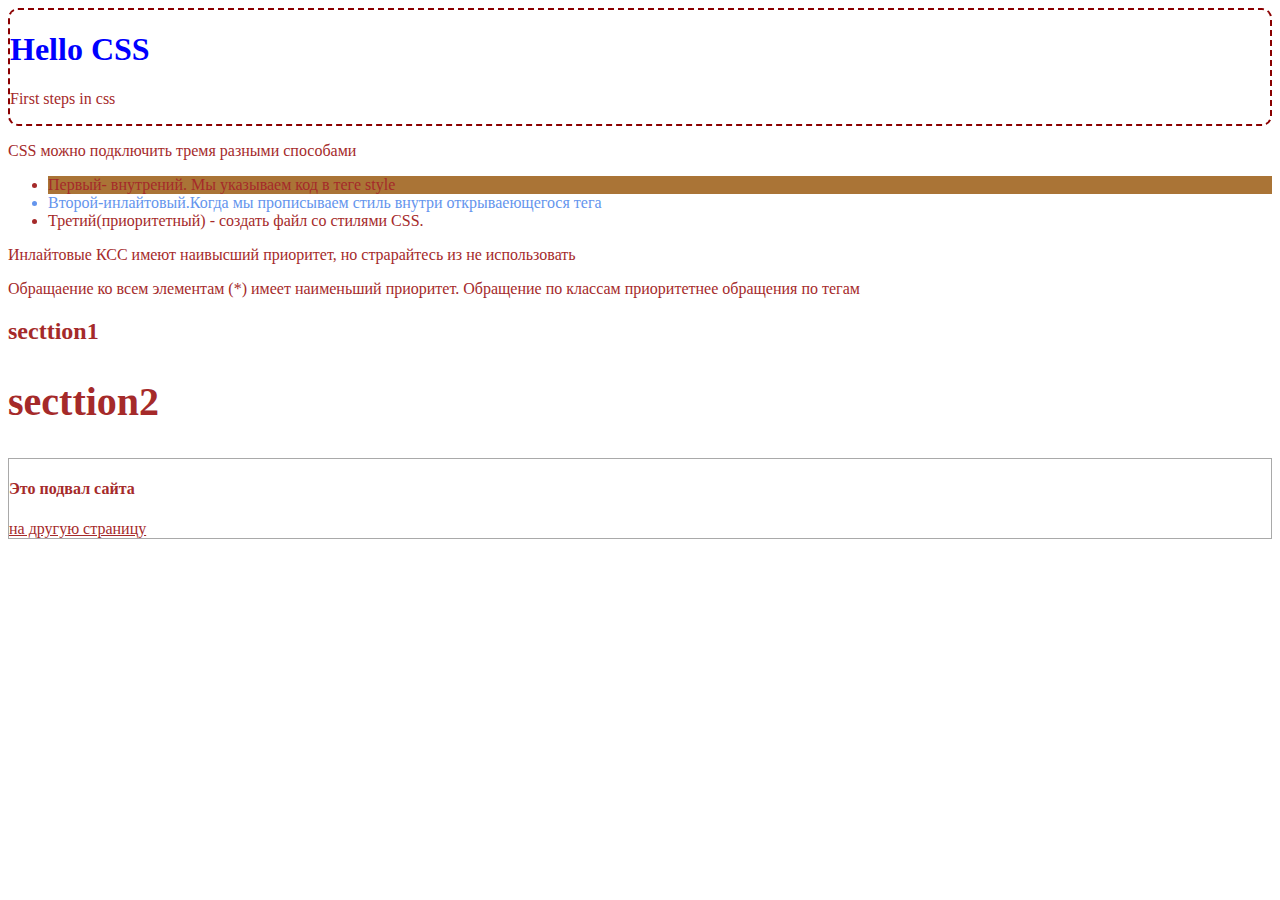
<file: lesson_02/index.html>
<!DOCTYPE html>
<html lang="en">

<head>
    <meta charset="UTF-8">
    <meta name="viewport" content="width=device-width, initial-scale=1.0">
    <style>
        .firstWay{
            background-color:rgb(170, 116, 54);
        }
        h1{
            color: green;
        }
    </style>
    <link rel="stylesheet" href="style.css">
    <title>CSS Info</title>
    <!-- <link rel="stylesheet" href="reset.css"> -->
</head>

<body>
    <header>
        <h1>Hello CSS</h1>
        <p>First steps in css</p>

    </header>
    <main>
        <p>CSS можно подключить тремя разными способами</p>
        <ul>
            <li class="firstWay">Первый- внутрений. Мы указываем код в теге style</li>
            <li style="color: cornflowerblue;">Второй-инлайтовый.Когда мы прописываем стиль внутри открываеющегося тега</li>
            <li>Третий(приоритетный) - создать файл со стилями CSS.</li>
        </ul>

        <p>Инлайтовые КСС имеют  наивысший приоритет, но страрайтесь из не использовать</p>
        <p>Обращаение ко всем элементам (*) имеет наименьший приоритет. Обращение по классам приоритетнее обращения по тегам</p>

    </main>
    <section>
        <h2 class="sectionFirst">secttion1</h2>
    </section>
    <section>
        <h2 class="section2">secttion2</h2>
    </section>

    <footer>
        <h4>Это подвал сайта</h4>
        <a href="/page1/page1.html">на другую страницу</a>

    </footer>

</body>

</html>
</file>
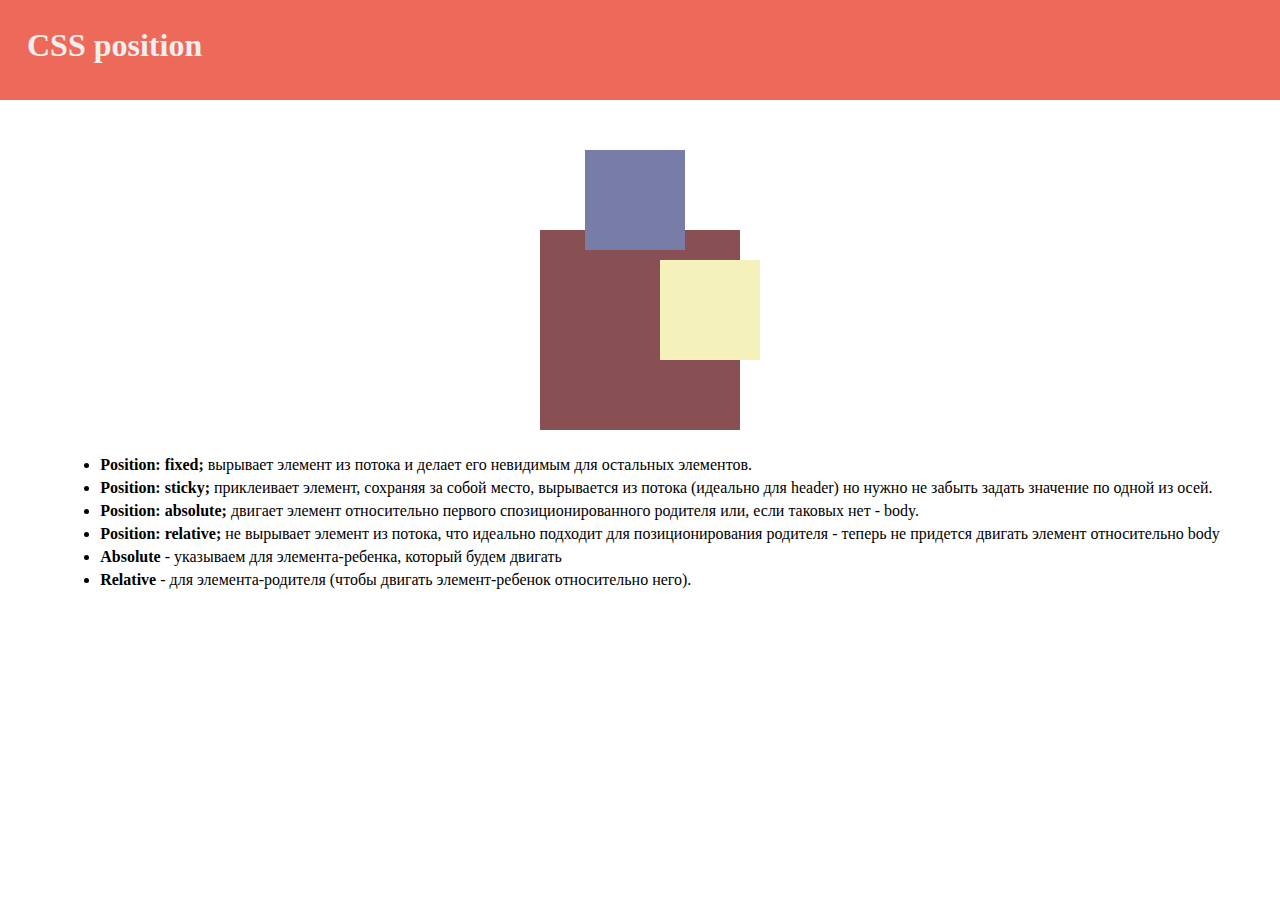
<file: lesson_05/index.html>
<!DOCTYPE html>
<html lang="en">
  <head>
    <meta charset="UTF-8" />
    <meta name="viewport" content="width=device-width, initial-scale=1.0" />
    <link rel="stylesheet" href="style.css" />
    <title>Position CSS</title>
  </head>
  <body>
    <header class="header">
      <h1>CSS position</h1>
    </header>


    <!-- <div class="initial">

   </div> -->
    <main class="main">
      <div class="square violet"></div>

      <div class="bigRedSquare">
        <div class="square sand"></div>
      </div>
      <ul>
         <li>
           <span>Position: fixed;</span> вырывает элемент из потока и делает его невидимым для
           остальных элементов.
         </li>
         <li>
           <span>Position: sticky;</span> приклеивает элемент, сохраняя за собой место, вырывается из потока (идеально для header) но нужно не забыть задать значение по одной из осей.
         </li>
         <li>
           <span>Position: absolute;</span> двигает элемент относительно первого спозиционированного родителя или, если таковых нет - body.
         </li>
         <li><span>Position: relative;</span> не вырывает элемент из потока, что идеально подходит для позиционирования родителя - теперь не придется двигать элемент относительно body</li>
         <li><span>Absolute</span> - указываем для элемента-ребенка, который будем двигать</li>
         <li><span>Relative</span> - для элемента-родителя (чтобы двигать элемент-ребенок относительно него).</li>
       </ul>


    </main>
    <footer class="footer"></footer>
  </body>
</html>
</file>
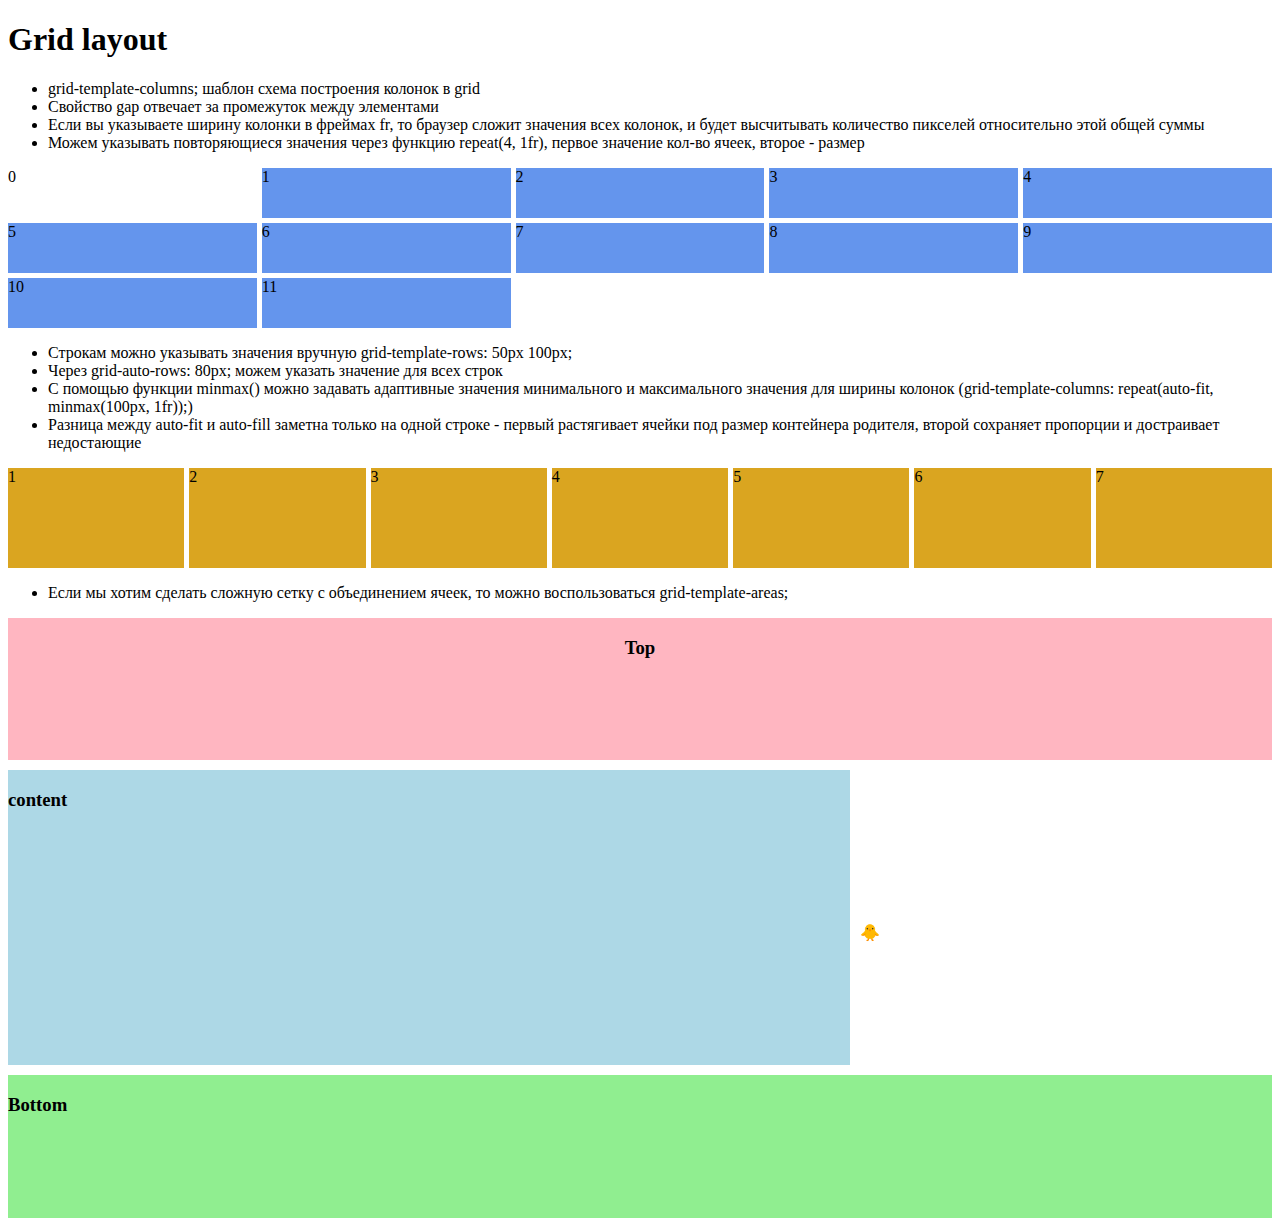
<file: lesson_06/index.html>
<!DOCTYPE html>
<html lang="en">
  <head>
    <meta charset="UTF-8" />
    <meta name="viewport" content="width=device-width, initial-scale=1.0" />
    <link rel="stylesheet" href="style.css" />
    <title>Grid layout</title>
  </head>
  <body>
    <h1>Grid layout</h1>
    <ul>
      <li>grid-template-columns; шаблон схема построения колонок в grid</li>
      <li>Свойство gap отвечает за промежуток между элементами</li>
      <li>
        Если вы указываете ширину колонки в фреймах fr, то браузер сложит
        значения всех колонок, и будет высчитывать количество пикселей
        относительно этой общей суммы
      </li>
      <li>
        Можем указывать повторяющиеся значения через функцию repeat(4, 1fr),
        первое значение кол-во ячеек, второе - размер
      </li>
    </ul>
    <div class="containerGrid">
      <span>0</span>
      <div class="gridItem">1</div>
      <div class="gridItem">2</div>
      <div class="gridItem">3</div>
      <div class="gridItem">4</div>
      <div class="gridItem">5</div>
      <div class="gridItem">6</div>
      <div class="gridItem">7</div>
      <div class="gridItem">8</div>
      <div class="gridItem">9</div>
      <div class="gridItem">10</div>
      <div class="gridItem">11</div>
    </div>
    <ul>
      <li>
        Строкам можно указывать значения вручную grid-template-rows: 50px 100px;
      </li>
      <li>Через grid-auto-rows: 80px; можем указать значение для всех строк</li>
      <li>
        С помощью функции minmax() можно задавать адаптивные значения
        минимального и максимального значения для ширины колонок
        (grid-template-columns: repeat(auto-fit, minmax(100px, 1fr));)
      </li>
      <li>
        Разница между auto-fit и auto-fill заметна только на одной строке -
        первый растягивает ячейки под размер контейнера родителя, второй
        сохраняет пропорции и достраивает недостающие
      </li>
    </ul>
    <div class="containerGridMinMax">
      <div class="gridItemAdaptiv">1</div>
      <div class="gridItemAdaptiv">2</div>
      <div class="gridItemAdaptiv">3</div>
      <div class="gridItemAdaptiv">4</div>
      <div class="gridItemAdaptiv">5</div>
      <div class="gridItemAdaptiv">6</div>
      <div class="gridItemAdaptiv">7</div>
    </div>
    <ul>
      <li>
        Если мы хотим сделать сложную сетку с объединением ячеек, то можно
        воспользоваться grid-template-areas;
      </li>
    </ul>
    <div class="containerGridAreas">
      <span class="chicken">🐥</span>
      <div class="top">
        <h3>Top</h3>
      </div>
      <div class="bottom">
        <h3>Bottom</h3>
      </div>
      <div class="content">
        <h3>content</h3>
      </div>
      <!-- <div class="imgWrapper">
        <img
          src="https://images-assets.nasa.gov/image/GSFC_20171208_Archive_e001016/GSFC_20171208_Archive_e001016~large.jpg?w=1920&h=1080&fit=clip&crop=faces%2Cfocalpoint"
          alt=""
        />
      </div> -->
    </div>
  </body>
</html>
</file>
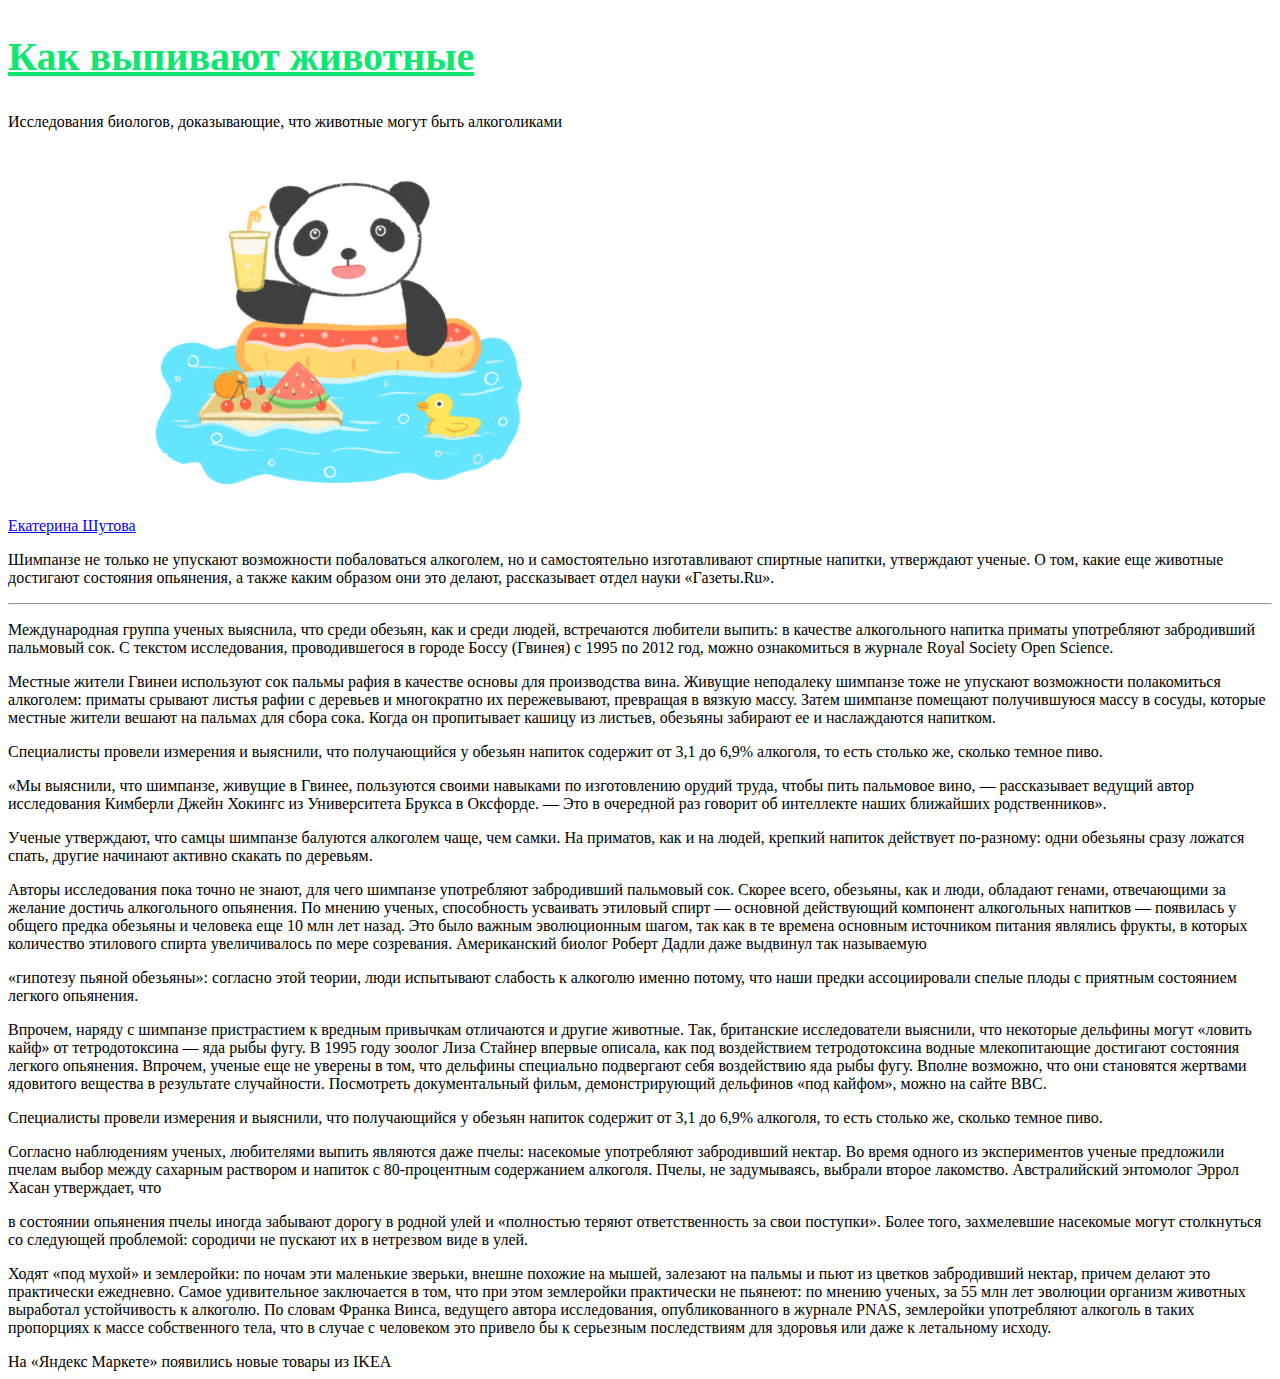
<file: lesson_02/HW_02/index.html>
<!DOCTYPE html>
<html lang="ru">

<head>
    <meta charset="UTF-8">
    <meta name="viewport" content="width=device-width, initial-scale=1.0">
    <meta http-equiv="X-UA-Compatible" content="ie=edge">
    <link rel="stylesheet" href="style.css">
    <title>Document</title>
</head>

<body>
    <header>

    </header>
    <main>
        <div>
            <h2 class="headline">Как выпивают животные</h2>

            <div class="subheader">
                <span>Исследования биологов, доказывающие, что животные могут быть алкоголиками
                </span>
            </div>

            <a href="https://www.gazeta.ru/gazeta/authors/ekaterina_shutova.shtml">Екатерина Шутова</a>
            <img id="panda" src="panda.png" alt="panda picture">
            <p class="intro">
                Шимпанзе не только не упускают возможности побаловаться алкоголем, но и самостоятельно изготавливают
                спиртные напитки, утверждают ученые. О том, какие еще животные достигают состояния опьянения, а также
                каким
                образом они это делают, рассказывает отдел науки «Газеты.Ru».
            </p>
            <hr>
        </div>
        <p class="main-text">
            Международная группа ученых выяснила, что среди обезьян, как и среди людей, встречаются любители выпить: в
            качестве алкогольного напитка приматы употребляют забродивший пальмовый сок. С текстом исследования,
            проводившегося в городе Боссу (Гвинея) с 1995 по 2012 год, можно ознакомиться в журнале Royal Society Open
            Science.
        </p>
        <p class="main-text text-more">
            Местные жители Гвинеи используют сок пальмы рафия в качестве основы для производства вина. Живущие
            неподалеку
            шимпанзе тоже не упускают возможности полакомиться алкоголем: приматы срывают листья рафии с деревьев и
            многократно их пережевывают, превращая в вязкую массу. Затем шимпанзе помещают получившуюся массу в сосуды,
            которые местные жители вешают на пальмах для сбора сока. Когда он пропитывает кашицу из листьев, обезьяны
            забирают ее и наслаждаются напитком.
        </p>
        <p class="idea">
            Специалисты провели измерения и выяснили, что получающийся у обезьян напиток содержит от 3,1 до 6,9%
            алкоголя,
            то есть столько же, сколько темное пиво.
        </p>
        <p class="main-text">
            «Мы выяснили, что шимпанзе, живущие в Гвинее, пользуются своими навыками по изготовлению орудий труда, чтобы
            пить
            пальмовое вино, — рассказывает ведущий автор исследования Кимберли Джейн Хокингс из Университета Брукса в
            Оксфорде.
            — Это в очередной раз говорит об интеллекте наших ближайших родственников».
        </p>
        <p class="main-text">
            Ученые утверждают, что самцы шимпанзе балуются алкоголем чаще, чем самки. На приматов, как и на людей,
            крепкий
            напиток действует по-разному: одни обезьяны сразу ложатся спать, другие начинают активно скакать по
            деревьям.
        </p>
        <p class="main-text">
            Авторы исследования пока точно не знают, для чего шимпанзе употребляют забродивший пальмовый сок. Скорее
            всего, обезьяны, как и люди, обладают генами, отвечающими за желание достичь алкогольного опьянения. По
            мнению ученых, способность усваивать этиловый спирт — основной действующий компонент алкогольных напитков —
            появилась у общего предка обезьяны и человека еще 10 млн лет назад. Это было важным эволюционным шагом, так
            как в те времена основным источником питания являлись фрукты, в которых количество этилового спирта
            увеличивалось по мере созревания. Американский биолог Роберт Дадли даже выдвинул так называемую
        </p>
        <p class="main-text">
            <span class="idea">
                «гипотезу пьяной обезьяны»: согласно этой теории, люди испытывают слабость к алкоголю именно потому, что
                наши предки ассоциировали спелые плоды с приятным состоянием легкого опьянения.
            </span>
        </p>
        <p class="main-text">
            Впрочем, наряду с шимпанзе пристрастием к вредным привычкам отличаются и другие животные. Так, британские
            исследователи выяснили, что некоторые дельфины могут «ловить кайф» от тетродотоксина — яда рыбы фугу. В 1995
            году зоолог Лиза Стайнер впервые описала, как под воздействием тетродотоксина водные млекопитающие достигают
            состояния легкого опьянения. Впрочем, ученые еще не уверены в том, что дельфины специально подвергают себя
            воздействию яда рыбы фугу. Вполне возможно, что они становятся жертвами ядовитого вещества в результате
            случайности. Посмотреть документальный фильм, демонстрирующий дельфинов «под кайфом», можно на сайте BBC.
        </p>
        <p class="main-text">
            <span class="idea">
                Специалисты провели измерения и выяснили, что получающийся у обезьян напиток содержит от 3,1 до 6,9%
                алкоголя,
                то есть столько же, сколько темное пиво.

            </span>
        </p>

        <p class="main-text">
            Согласно наблюдениям ученых, любителями выпить являются даже пчелы: насекомые употребляют забродивший
            нектар. Во время одного из экспериментов ученые предложили пчелам выбор между сахарным раствором и напиток с
            80-процентным содержанием алкоголя. Пчелы, не задумываясь, выбрали второе лакомство. Австралийский энтомолог
            Эррол Хасан утверждает, что
        </p>
        <p class="main-text">
            <span class="idea">
                в состоянии опьянения пчелы иногда забывают дорогу в родной улей и «полностью теряют ответственность за
                свои поступки». Более того, захмелевшие насекомые могут столкнуться со следующей проблемой: сородичи не
                пускают их в нетрезвом виде в улей.
            </span>
        </p>
        <p class="main-text">
            Ходят «под мухой» и землеройки: по ночам эти маленькие зверьки, внешне похожие на мышей, залезают на пальмы
            и пьют из цветков забродивший нектар, причем делают это практически ежедневно. Самое удивительное
            заключается в том, что при этом землеройки практически не пьянеют: по мнению ученых, за 55 млн лет эволюции
            организм животных выработал устойчивость к алкоголю. По словам Франка Винса, ведущего автора исследования,
            опубликованного в журнале PNAS, землеройки употребляют алкоголь в таких пропорциях к массе собственного
            тела, что в случае с человеком это привело бы к серьезным последствиям для здоровья или даже к летальному
            исходу.
        </p>
    </main>


    <footer>
        <div class="footer-element">На «Яндекс Маркете» появились новые товары из IKEA</div>
    </footer>
</body>

</html>
</file>
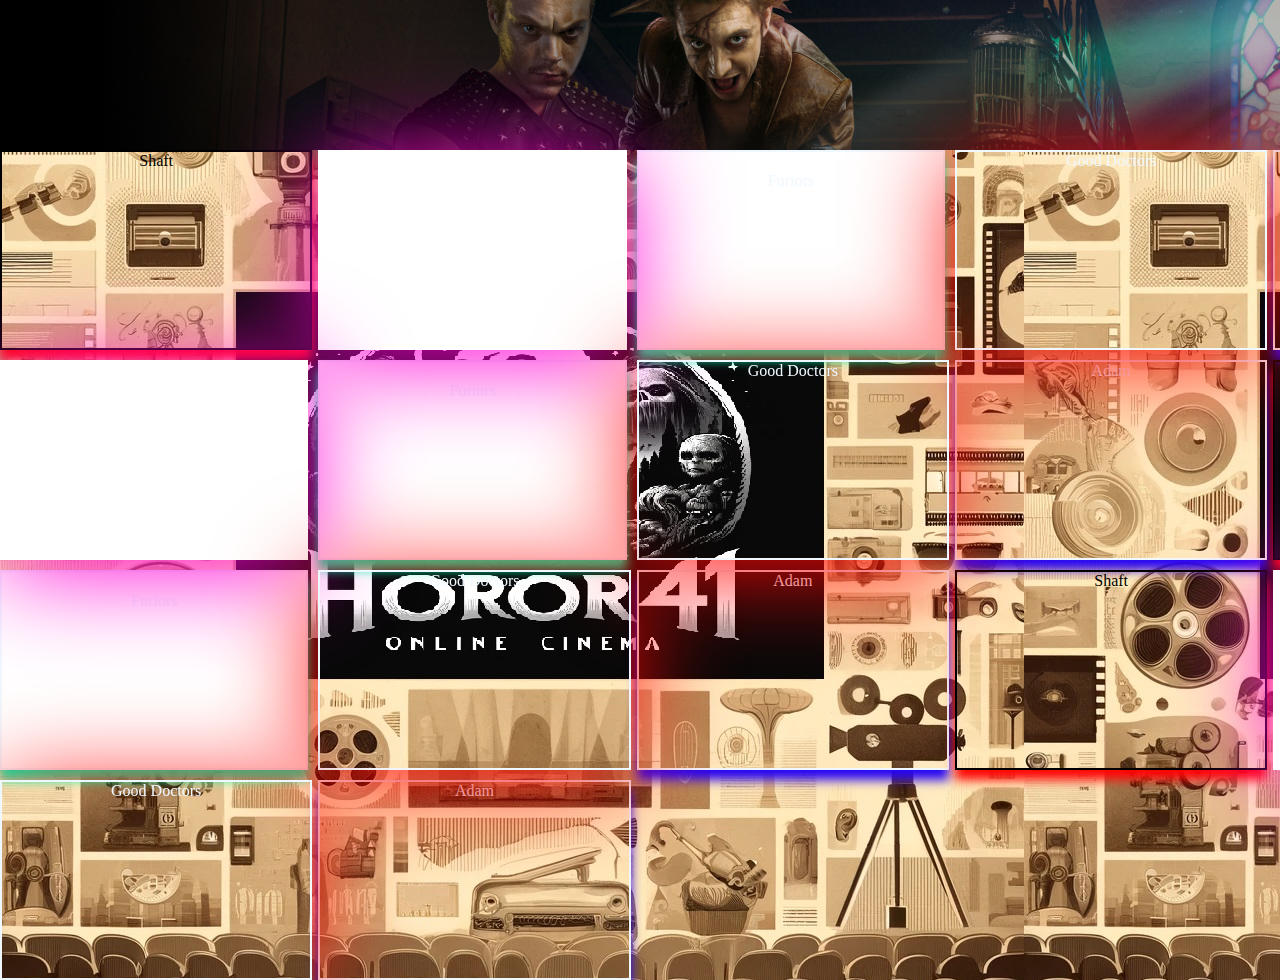
<file: lesson_04/Work/index.html>
<!DOCTYPE html>
<html lang="en">

<head>
    <meta charset="UTF-8">
    <meta name="viewport" content="width=device-width, initial-scale=1.0">
    <link rel="stylesheet" href="style.css">
    <title>Document</title>
</head>

<body>
    <header class="header">

        <img src="Image20240404204502.jpg" alt="">






    </header>
    <main>
        <div class="classTTP">
            <div class="class1">Shaft</div>
            <div class="class2">Transformers
            </div>
            <div class="class3">Furiors</div>
            <div class="class4">Good Doctors </div>

            <div class="class5">Adam</div>


            <div class="class1">Shaft</div>
            <div class="class2">Transformers
            </div>
            <div class="class3">Furiors</div>
            <div class="class4">Good Doctors </div>

            <div class="class5">Adam</div>


            <div class="class1">Shaft</div>
            <div class="class2">Transformers
            </div>
            <div class="class3">Furiors</div>
            <div class="class4">Good Doctors </div>

            <div class="class5">Adam</div>


            <div class="class1">Shaft</div>
            <div class="class2">Transformers
            </div>
            <div class="class3">Furiors</div>
            <div class="class4">Good Doctors </div>

            <div class="class5">Adam</div>
        </div>
    </main>
</body>

</html>
</file>
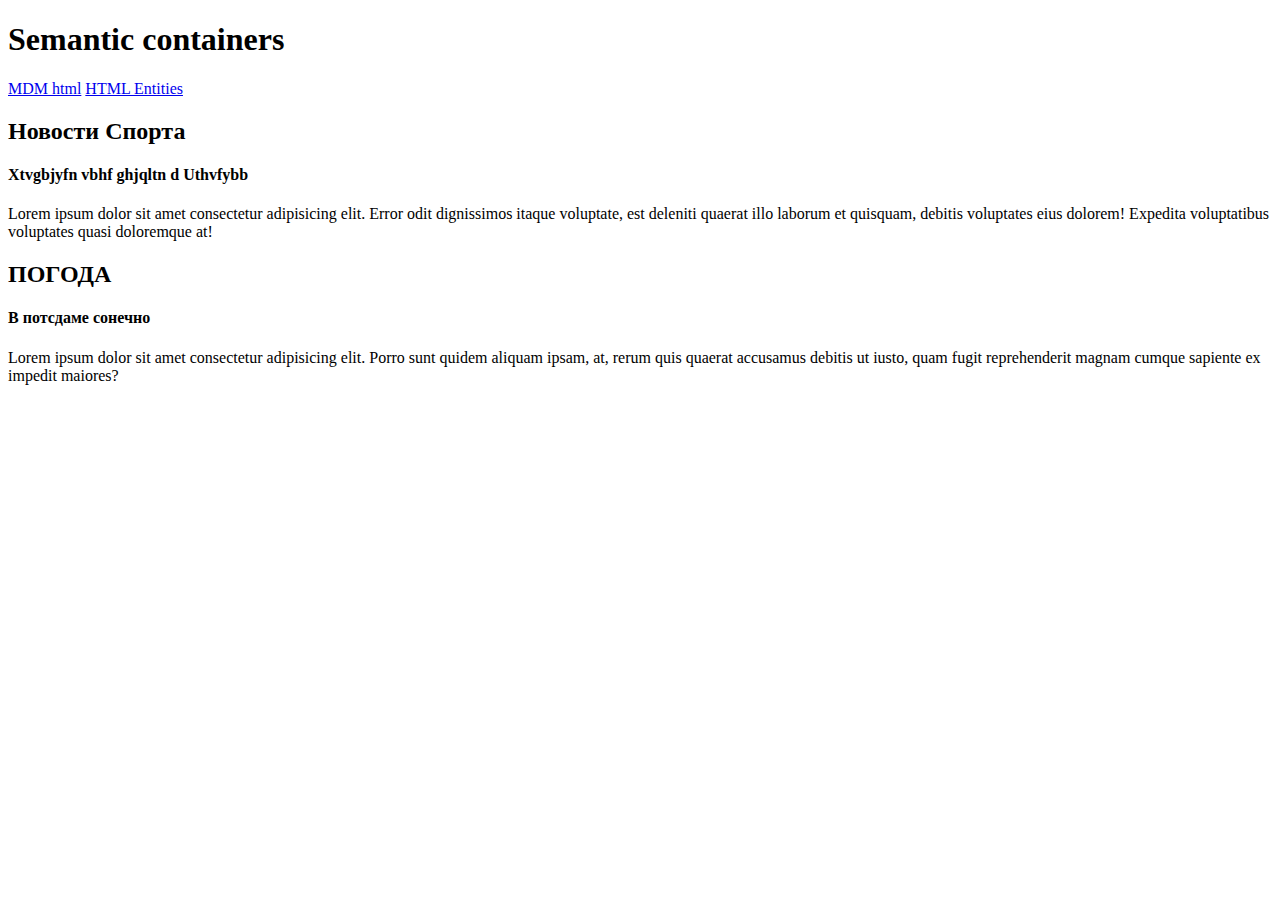
<file: LESSON_011/semantic.html>
<!DOCTYPE html>
<html lang="en">

<head>
    <meta charset="UTF-8">
    <meta name="viewport" content="width=device-width, initial-scale=1.0">
    <title>Document</title>
</head>

<nav>
    <h1>Semantic containers</h1>
    <a target="_blank" href="https://developer.mozilla.org/ru/docs/Learn/HTML/Introduction_to_HTML/Getting_started">MDM
        html</a>

    <a target="_blank"
        href="https://www.w3schools.com/html/html_entities.asp#:~:text=To%20display%20a%20less%20than,to%20remember%20than%20entity%20numbers.">HTML
        Entities</a>

</nav>

<body>
    <header></header>
    <main>
        <section>
            <h2> Новости Спорта</h2>
            <article>
                <h4>Xtvgbjyfn vbhf ghjqltn d Uthvfybb</h4>
                <p>Lorem ipsum dolor sit amet consectetur adipisicing elit. Error odit dignissimos itaque voluptate, est deleniti quaerat illo laborum et quisquam, debitis voluptates eius dolorem! Expedita voluptatibus voluptates quasi doloremque at!</p>

            </article>
            <article>
                <h2>
                    ПОГОДА
                </h2>
                <h4> В потсдаме сонечно</h4>
                <p>Lorem ipsum dolor sit amet consectetur adipisicing elit. Porro sunt quidem aliquam ipsam, at, rerum quis quaerat accusamus debitis ut iusto, quam fugit reprehenderit magnam cumque sapiente ex impedit maiores?</p>
                
            </article>
        </section>


    </main>
    <footer></footer>

</body>

</html>
</file>
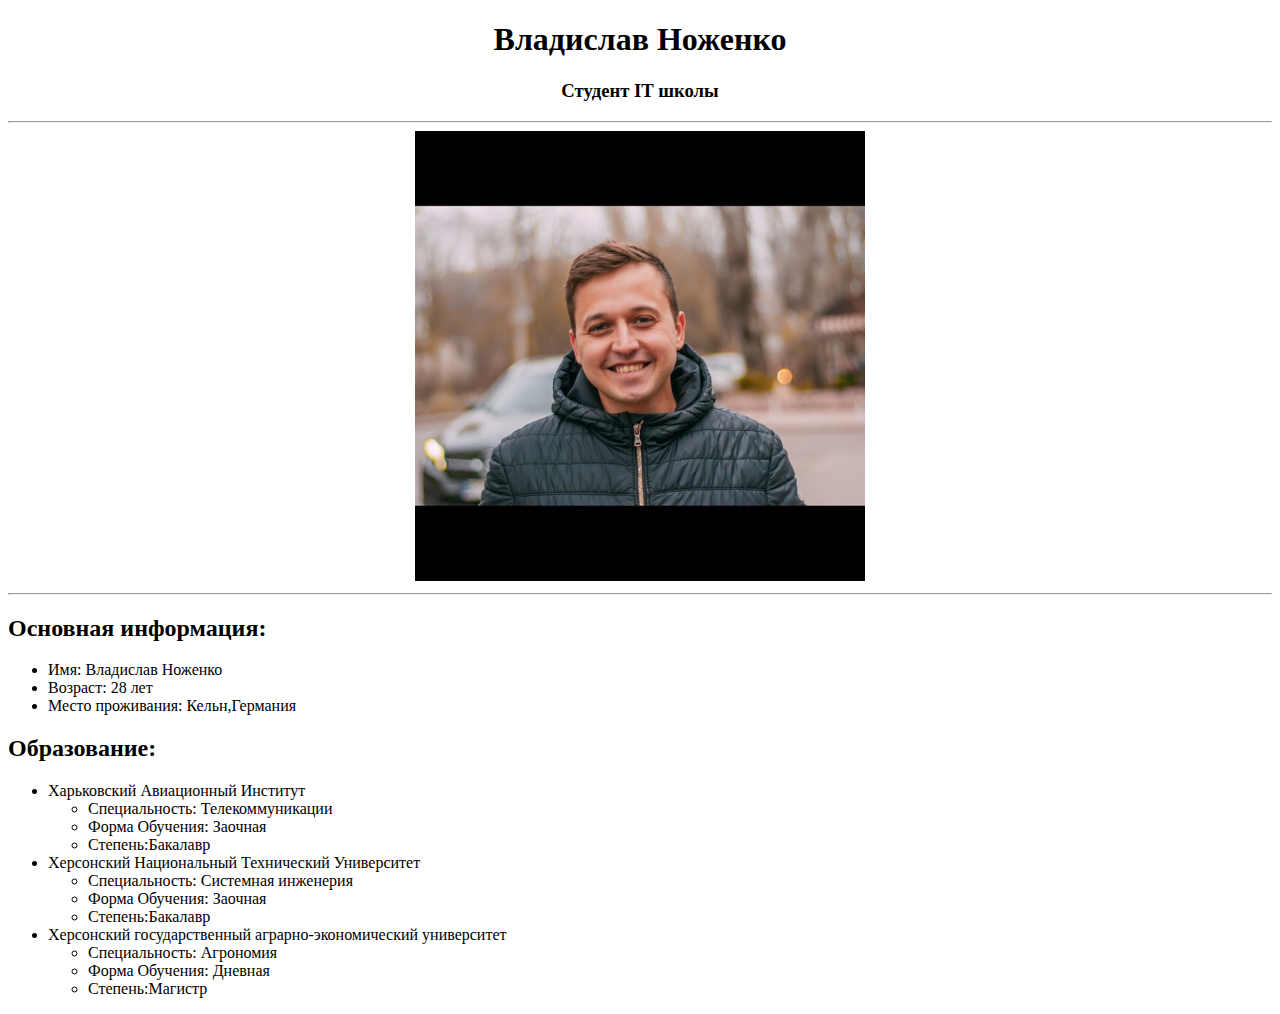
<file: HomeWork/HW_01/HW_01.html>
<!DOCTYPE html>
<html lang="en">

<head>
    <meta charset="UTF-8">
    <meta name="viewport" content="width=device-width, initial-scale=1.0">
    <title>Document</title>
</head>

<body>
    <header>
        <h1 style="text-align: center;">Владислав Ноженко</h1>
        <h3 style="text-align: center;">Студент IT школы</h3>
        <hr>

    </header>
    <main>
        <div style="text-align: center;">
            <img width="450" src="photo_2022-03-12_00-50-50.jpg" alt="">
            <hr>
        </div>
        <h2>Основная информация:</h2>
        <ul>
            <li>Имя: Владислав Ноженко</li>
            <li>Возраст: 28 лет</li>
            <li>Место проживания: Кельн,Германия</li>
        </ul>
        <h2>Образование:</h2>
        <ul>
            <li>Харьковский Авиационный Институт</li>
            <ul>
                <li>Специальность: Телекоммуникации</li>
                <li>Форма Обучения: Заочная</li>
                <li>Степень:Бакалавр</li>
            </ul>
            <li>Херсонский Национальный Технический Университет</li>
            <ul>
                <li>Специальность: Системная инженерия</li>
                <li>Форма Обучения: Заочная</li>
                <li>Степень:Бакалавр</li>
            </ul>
            <li>Херсонский государственный аграрно-экономический университет</li>
            <ul>
                <li>Специальность: Агрономия</li>
                <li>Форма Обучения: Дневная</li>
                <li>Степень:Магистр</li>
            </ul>
        </ul>
        





    </main>
    <footer>


    </footer>
</body>

</html>
</file>
<file: lesson_02/style.css>
* {
    color: brown;
}

body {
    margin: 8px;
}
header{
    border-radius: 10px;
    border: 2px dashed darkred;
}



footer {
    border: 1px solid darkgray;
}

#heading {

    color: black;
}



h1 {
    color: blue;
}



.sectionFirst {
    color: brown;
}

.section2 {
    font-size: 40px;
}
</file>
<file: lesson_05/style.css>
* {
    box-sizing: border-box;
 }
 
 body {
    margin: 0;
 }
 
 .header {
    width: 100%;
    min-height: 100px;
    padding: 27px;
    background-color: #ed6a5a;
    position: sticky;
    top: 0px;
    z-index: 2;
 }
 
 /* .initial {
    background-color: #E6EBE0;
    min-height: 100px;
 } */
 
 .header>h1 {
    color: rgb(238, 238, 238);
    margin: 0;
 }
 
 .main {
    display: flex;
    flex-direction: column;
    align-items: center;
 }
 
 
 .square {
    height: 100px;
    width: 100px;
    margin: 10px;
 }
 
 .bigRedSquare {
    height: 200px;
    width: 200px;
    margin: 10px;
    background-color: #885053;
    /* говорим relative чтобы спозиционировать родитель для absolute, но не повлиять на верстку */
    position: relative;
 }
 
 .sand {
    position: absolute;
    top: 20px;
    left: 110px;
    background-color: #F4F1BB;
 }
 
 .violet {
    position: relative;
    top: 40px;
    z-index: 1;
    left: -5px;
    background-color: #777DA7;
 }
 
 li {
    margin-bottom: 5px;
 }
 
 li>span {
    font-weight: bold;
 }
</file>
<file: lesson_06/style.css>
p {
    margin: 0;
 }
 
 .containerGrid {
    width: 100%;
    display: grid;
    /* шаблон схема построения колонок в grid */
    /* grid-template-columns: 25% 25% 50%; */
    grid-template-columns: repeat(5, 1fr);
    gap: 5px;
    /* grid-template-rows: 50px 100px; */
    grid-auto-rows: 50px;
 }
 
 .gridItem {
    background-color: cornflowerblue;
 }
 
 .containerGridMinMax {
    width: 100%;
    display: grid;
    gap: 5px;
    grid-template-columns: repeat(auto-fit, minmax(100px, 1fr));
    grid-auto-rows: 100px;
 }
 
 .gridItemAdaptiv {
    background-color: goldenrod;
 }
 
 .containerGridAreas {
    width: 100%;
    height: 600px;
    display: grid;
    gap: 10px;
    grid-template-rows: repeat(4, 1fr);
    grid-template-areas:
       'header header header'
       'content content item'
       'content content 🐥'
       'footer footer footer'
    ;
 }
 
 
 .content {
    background-color: lightblue;
    grid-area: content;
 }
 
 .top {
    display: flex;
    justify-content: center;
    background-color: lightpink;
    grid-area: header;
 }
 
 .bottom {
    background-color: lightgreen;
    grid-area: footer;
 }
 
 .chicken {
    grid-area: 🐥;
 }
</file>
<file: lesson_02/HW_02/style.css>
img {
    height: 400px;

}

.headline {
    color: rgb(13, 231, 111);
    font-size: 40px;
    text-decoration: underline;
}
.sunheader {
border: 1px solid #FF6850;

}
</file>
<file: lesson_04/Work/style.css>
.classTTP {
    width: 100%;
    display: grid;
    gap: 10px ;
    grid-template-columns: repeat(auto-fit,minmax(300px,1fr));
    grid-auto-rows: 200px;
    
    

}

.header {
    display: flex;
    position: sticky;
    top: 0px;
    width: 100%;
    height: 150px;

    z-index: 1;


}

.class1 {
    border: 2px solid;
    width: 100%;
    text-align: center;
    background-image: url(https://avatars.mds.yandex.net/get-kinopoisk-image/1629390/a222fcc0-510a-4b01-9772-8c36e6ff050f/300x);
    /* background-size: cover;
    position: relative; */
    box-shadow: 0 10px 10px rgb(255, 6, 6);
    
}

.class2 {
    border: 2px solid;
    width: 100%;
    text-align: center;
    background-image: url(https://avatars.mds.yandex.net/get-kinopoisk-image/1898899/f46224db-43cd-49b1-a8d3-bac5902457bd/1920x);
    background-size: cover;
    background-color: white;
    padding: 20px;
    box-sizing: border-box;
    color: white;
    /* position: relative; */
    
    box-shadow: 0 10px 100px rgb(255, 1, 213);
    z-index: 2;

}

.class3 {
    border: 2px solid;
    width: 100%;
    text-align: center;
    background-image: url(https://m.media-amazon.com/images/I/91eJuFWj41L._SY445_.jpg);
    background-size: cover;
    background-color: white;
    padding: 20px;
    box-sizing: border-box;
    color: aliceblue;
    /* position: relative; */

    box-shadow: 0 10px 10px rgb(0, 247, 173);

}

.class4 {
    border: 2px solid;
    width: 100%;
    text-align: center;
    background-image: url(https://m.media-amazon.com/images/I/71tEupwPqXL._SL1500_.jpg);
    background-size: cover;
    /* background-repeat: no-repeat; */
    background-position: center center;
    color: aliceblue;
    /* position: relative; */
    
    box-shadow: 0 10px 100px rgb(255, 6, 6);
    z-index: 2;

}

.class5 {
    border: 2px solid;
    width: 100%;
    color: aliceblue;

    background-image: url(https://upload.wikimedia.org/wikipedia/ru/9/9f/%D0%9F%D0%BE%D1%81%D1%82%D0%B5%D1%80_%D1%84%D0%B8%D0%BB%D1%8C%D0%BC%D0%B0_%C2%AB%D0%A7%D1%91%D1%80%D0%BD%D1%8B%D0%B9_%D0%90%D0%B4%D0%B0%D0%BC%C2%BB.jpg);
    background-size: cover;
    text-align: center;
    box-shadow: 0 10px 10px rgb(255, 6, 6);
    /* position: relative; */

    box-shadow: 0 10px 10px rgb(40, 5, 243);

}

body {
    background-image: url("Image20240403204949.jpg");
    margin: 0;
    position: absolute;


}
</file>
